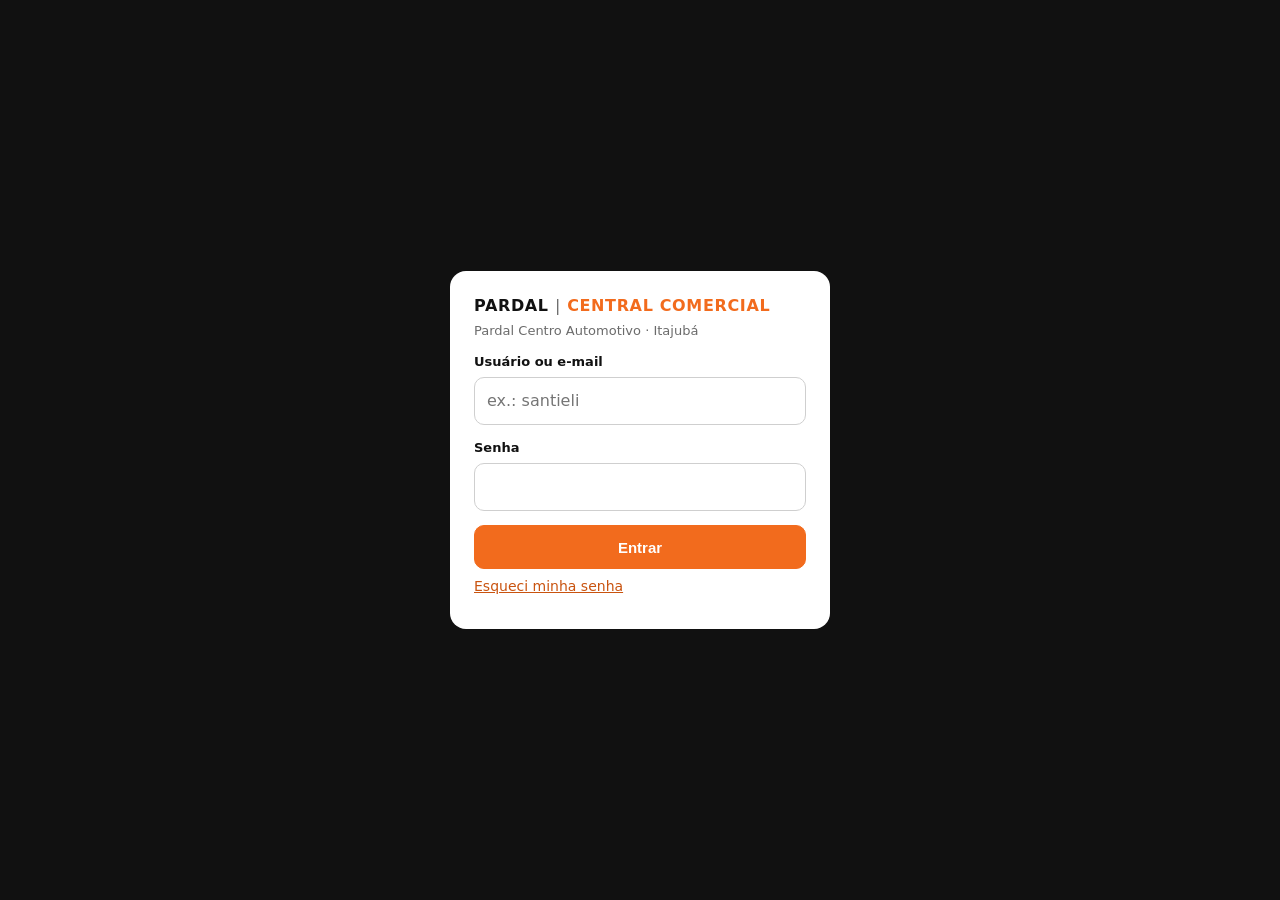
<file: index.html>
<!doctype html>
<html lang="pt-BR">
  <head>
    <meta charset="UTF-8" />
    <meta name="viewport" content="width=device-width, initial-scale=1, viewport-fit=cover" />
    <meta name="theme-color" content="#111111" />
    <meta name="apple-mobile-web-app-capable" content="yes" />
    <meta name="apple-mobile-web-app-title" content="Pardal" />
    <meta name="robots" content="noindex, nofollow" />
    <title>Pardal | Central Comercial</title>
    <script type="module" crossorigin src="/index-DRaumdiI.js"></script>
    <link rel="stylesheet" crossorigin href="/index-CIQeA9qI.css">
  </head>
  <body>
    <div id="root"></div>
  </body>
</html>
</file>
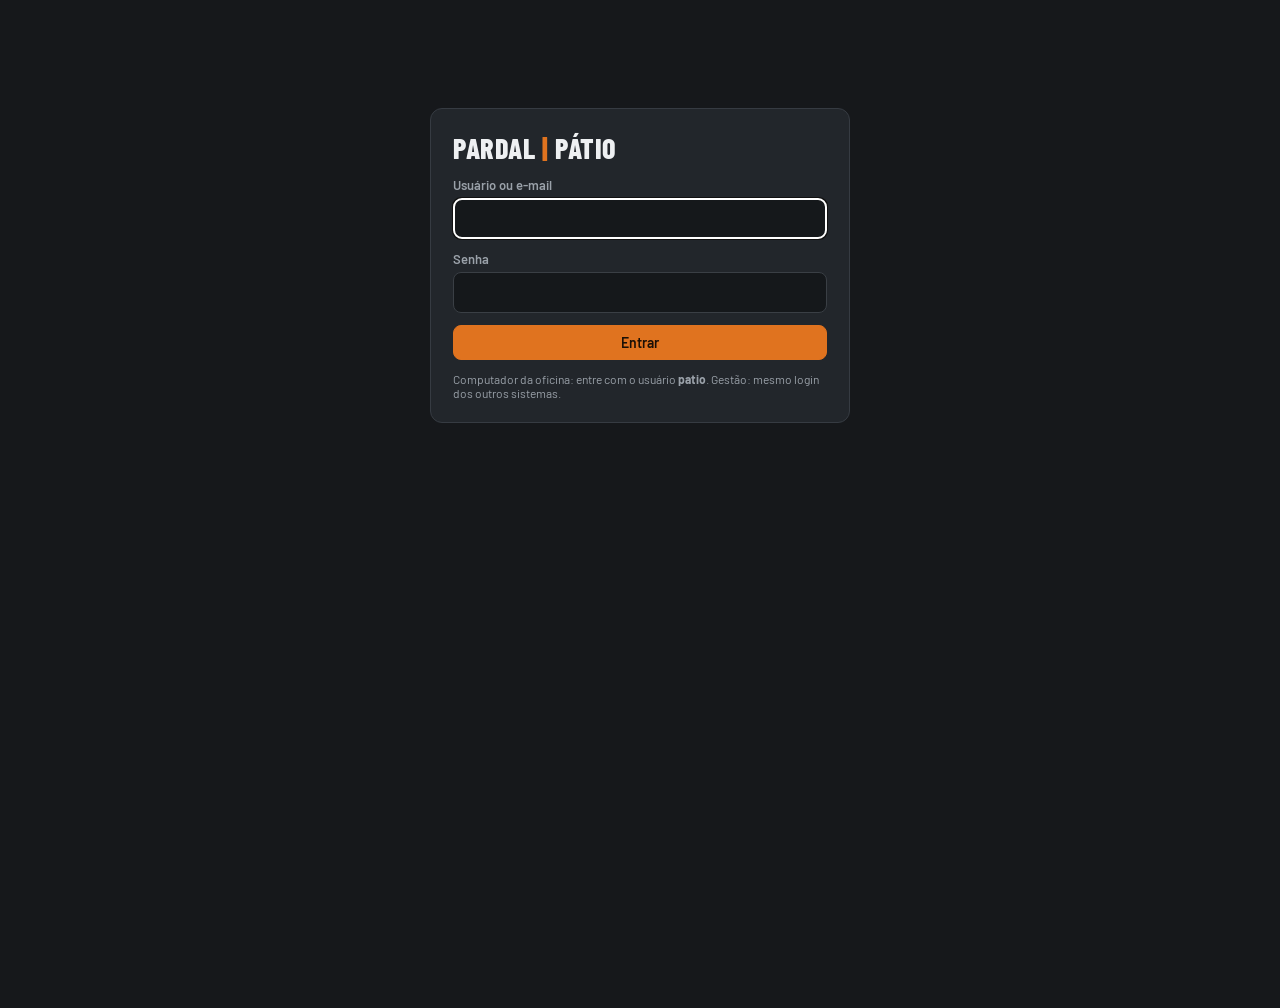
<file: patio.html>
<!doctype html>
<html lang="pt-BR"><head><meta charset="utf-8"><meta name="viewport" content="width=device-width,initial-scale=1,viewport-fit=cover">
<title>Pardal | Pátio</title>
<meta name="theme-color" content="#16181b">
<link rel="preconnect" href="https://fonts.googleapis.com">
<link rel="stylesheet" href="https://fonts.googleapis.com/css2?family=Barlow:wght@500;600;700&family=Barlow+Condensed:wght@600;700;800&display=swap">
<style>*{box-sizing:border-box}
/* Layout: quadro preto da oficina em tela cheia — 5 colunas fixas com cabeçalho laranja, cartões tipo post-it amarelo. Tema único escuro, como o quadro físico. */
:root{
  --quadro:#16181b; --coluna:#1e2125; --linha:#c8621a; --laranja:#e0731f;
  --postit:#f6e7a6; --postit-tx:#2a2618; --postit-sub:#6d6440;
  --tx:#eef0f2; --tx2:#9aa1a9; --ok:#2f9e5b; --alerta:#e3a21a; --atraso:#d64534;
  --f-titulo:"Barlow Condensed", "Arial Narrow", system-ui, sans-serif;
  --f-texto:"Barlow", system-ui, -apple-system, "Segoe UI", sans-serif;
  color-scheme: dark;
}
html,body{height:100%}
body{background:var(--quadro);color:var(--tx);font-family:var(--f-texto);margin:0;overflow:hidden}
.app{height:100%;display:flex;flex-direction:column;gap:10px;padding-block:10px 12px;padding-left:max(16px, env(safe-area-inset-left,0px));padding-right:max(16px, env(safe-area-inset-right,0px));box-sizing:border-box}
header{display:flex;align-items:center;gap:14px;flex-wrap:wrap}
.marca{font-family:var(--f-titulo);font-weight:800;font-size:clamp(20px,2.2vw,30px);letter-spacing:.02em;text-transform:uppercase}
.marca span{color:var(--laranja)}
.demo{font-size:12px;color:var(--tx2);border:1px dashed #3a3f45;border-radius:6px;padding:2px 8px}
.leg{display:flex;gap:8px;flex-wrap:wrap;margin-left:auto}
.leg span{display:inline-flex;align-items:center;gap:5px;font-size:13px;color:var(--tx2)}
.relogio{font-family:var(--f-titulo);font-weight:700;font-size:clamp(22px,2.4vw,34px);font-variant-numeric:tabular-nums;min-width:4ch;text-align:right}
.bt{font:600 14px var(--f-texto);border-radius:8px;border:1px solid #3a3f45;background:#24282d;color:var(--tx);padding:8px 14px;cursor:pointer}
.bt:hover{border-color:var(--laranja)}
.bt.pri{background:var(--laranja);border-color:var(--laranja);color:#1b1006}
.bt:focus-visible,.card:focus-visible{outline:3px solid #fff;outline-offset:2px}
.quadro{flex:1;min-height:0;display:grid;grid-template-columns:repeat(5,minmax(0,1fr));gap:0;border:2px solid #000;border-radius:6px;background:var(--coluna)}
.col{display:flex;flex-direction:column;min-width:0;min-height:0;border-right:3px solid var(--linha)}
.col:last-child{border-right:0}
.col h2{margin:0;padding:10px 8px 8px;text-align:center;font:800 clamp(15px,1.5vw,22px)/1.05 var(--f-titulo);color:var(--laranja);text-transform:uppercase;letter-spacing:.03em;border-bottom:2px solid #2c3036}
.col h2 small{display:block;font-size:.7em;color:var(--tx2);font-weight:700;margin-top:2px}
.lista{flex:1;overflow-y:auto;padding:10px;display:flex;flex-direction:column;gap:10px}
.col.sobre .lista{background:rgba(224,115,31,.08);outline:2px dashed var(--laranja);outline-offset:-6px}
.card{background:var(--postit);color:var(--postit-tx);border-radius:3px;padding:9px 10px 8px;box-shadow:0 2px 0 rgba(0,0,0,.35);cursor:grab;touch-action:none;user-select:none;display:grid;grid-template-columns:1fr auto;gap:2px 8px;align-items:start;position:relative}
.card .pl{font:800 clamp(17px,1.55vw,24px)/1 var(--f-titulo);letter-spacing:.04em}
.card .mod{font:700 clamp(13px,1.05vw,16px)/1.15 var(--f-texto);grid-column:1/-1}
.card .srv{font:500 clamp(12px,.95vw,14px)/1.2 var(--f-texto);color:var(--postit-sub);grid-column:1/-1;white-space:nowrap;overflow:hidden;text-overflow:ellipsis}
.mec{width:30px;height:30px;border-radius:50%;display:grid;place-items:center;font:800 13px var(--f-titulo);color:#fff;letter-spacing:.02em;flex:0 0 auto}
.tempo{grid-column:1/-1;justify-self:start;margin-top:4px;font:700 13px var(--f-texto);font-variant-numeric:tabular-nums;border-radius:999px;padding:2px 9px;background:rgba(0,0,0,.08)}
.tempo.ok{color:#1d6b3e}
.tempo.alerta{background:var(--alerta);color:#2a1d00}
.tempo.atraso{background:var(--atraso);color:#fff;animation:pisca 1.6s ease-in-out infinite}
.parado{grid-column:1/-1;font-size:12px;color:var(--postit-sub)}
.obs{grid-column:1/-1;margin-top:3px;font:700 12px/1.25 var(--f-texto);background:#ffd43b;color:#3a2a00;border-radius:3px;padding:2px 6px;white-space:nowrap;overflow:hidden;text-overflow:ellipsis}
.obs.grande{white-space:normal;font-size:15px;padding:6px 9px;margin:6px 0}
.opc{font-weight:400;opacity:.65;font-size:.85em}
.obs-linha{display:flex;gap:8px;align-items:center}.obs-linha input{flex:1}
#f-corx,#f-obc{margin-top:6px}
[hidden]{display:none!important}
.card .cli{grid-column:1/-1;font:600 clamp(12px,.95vw,14px)/1.2 var(--f-texto);color:var(--postit-tx);white-space:nowrap;overflow:hidden;text-overflow:ellipsis}
.pronto,.espera{grid-column:1/-1;justify-self:start;margin-top:4px;font:700 12px/1.25 var(--f-texto);color:#fff;background:#2c5fb3;border-radius:6px;padding:3px 8px}
.pronto.cobra-orc{background:var(--atraso);animation:pisca 1s ease-in-out infinite}
.chip.azul.on{background:#2c5fb3;border-color:#2c5fb3;color:#fff}
.bolinha{display:inline-block;width:10px;height:10px;border-radius:50%}
.card .sai{grid-column:1/-1;margin-top:6px;font:700 13px var(--f-texto);color:#fff;background:#2f8a3a;border:0;border-radius:6px;padding:7px 10px;cursor:pointer}
.card .sai.conf{background:var(--atraso)}
.entregar{grid-column:1/-1;justify-self:start;margin-top:4px;font:800 12.5px/1.25 var(--f-texto);color:#1d2125;background:#fff;border:2px solid #1d2125;border-radius:6px;padding:2px 7px}
.entregar.perto{background:#ffd43b;border-color:#8a6d00}
.entregar.passou{background:var(--atraso);border-color:var(--atraso);color:#fff;animation:pisca 1s ease-in-out infinite}
#f-edl{margin-top:6px}#f-edl input{max-width:180px}
.marca-pos{height:4px;border-radius:4px;background:var(--laranja,#f08a24);margin:2px 0;box-shadow:0 0 8px rgba(240,138,36,.7)}
.card.atrasado{box-shadow:0 0 0 3px var(--atraso),0 2px 0 rgba(0,0,0,.35)}
@keyframes pisca{50%{opacity:.6}}
.fantasma{position:fixed;pointer-events:none;z-index:50;opacity:.92;transform:rotate(2deg);box-shadow:0 12px 24px rgba(0,0,0,.5)}
.vend{grid-column:1/-1;margin-top:4px;font:600 12px var(--f-texto);color:var(--postit-sub);border-top:1px dashed rgba(0,0,0,.18);padding-top:4px}
.vend.cobra{color:#fff;background:#2c5fb3;border-top:0;border-radius:6px;padding:3px 8px;justify-self:start;font-weight:700}
#f-pl{text-transform:uppercase;letter-spacing:.04em}
.barra{grid-column:1/-1;height:6px;border-radius:99px;background:rgba(0,0,0,.12);overflow:hidden;margin-top:5px}
.barra i{display:block;height:100%;border-radius:99px;background:var(--ok);transition:width .6s ease}
.barra i.alerta{background:var(--alerta)}
.barra i.atraso{background:var(--atraso)}
.card.chama{animation:chama .9s ease-in-out infinite}
@keyframes chama{50%{transform:scale(1.035);box-shadow:0 0 0 4px #fff,0 0 22px rgba(255,255,255,.55)}}
@media (prefers-reduced-motion:reduce){.card.chama{animation:none;outline:4px solid #fff}}
.obrig{color:var(--laranja);font-weight:700}
.chips.falta{outline:2px solid var(--atraso);outline-offset:4px;border-radius:8px}
.vazio{color:#4a5058;font-size:13px;text-align:center;padding:14px 4px}
/* folha de edição */
.fundo{position:fixed;inset:0;background:rgba(0,0,0,.6);display:grid;place-items:center;z-index:60;padding:16px}
.folha{background:#22262b;border:1px solid #363b42;border-radius:12px;width:min(460px,100%);max-height:90%;overflow:auto;padding:18px;display:flex;flex-direction:column;gap:12px;box-sizing:border-box}
.folha h3{margin:0;font:800 24px var(--f-titulo);text-transform:uppercase;color:var(--laranja)}
.folha label{display:flex;flex-direction:column;gap:5px;font-size:13px;color:var(--tx2);font-weight:600}
.folha input{font:600 16px var(--f-texto);background:#15181b;border:1px solid #3a3f45;border-radius:8px;color:var(--tx);padding:9px 10px}
.chips{display:flex;flex-wrap:wrap;gap:6px}
.chip{font:600 14px var(--f-texto);border-radius:999px;border:1px solid #3a3f45;background:#15181b;color:var(--tx);padding:6px 11px;cursor:pointer;display:inline-flex;align-items:center;gap:6px}
.chip.on{border-color:var(--laranja);background:#3a2410}
.chip .mec{width:20px;height:20px;font-size:10px}
.acoes{display:flex;gap:8px;flex-wrap:wrap}
.acoes .bt{flex:1}
.bt.del{background:transparent;color:#ff8a7a;border-color:#5a2c27}
.dica{font-size:12px;color:var(--tx2);margin:0}
@media (max-width:760px){
  body{overflow:auto}
  .app{height:auto}
  .quadro{grid-template-columns:repeat(5,minmax(220px,1fr));overflow-x:auto}
  .lista{max-height:none}
  .leg{margin-left:0;width:100%}
}
@media (prefers-reduced-motion:reduce){.tempo.atraso{animation:none}}

.mec.mini{width:20px;height:20px;font-size:10px}
body.login .app,body.login{overflow:auto}
.caixa{max-width:420px;margin:12vh auto 0;display:flex;flex-direction:column;gap:12px;background:#22262b;border:1px solid #363b42;border-radius:12px;padding:22px;box-sizing:border-box}
#app{height:100%}
body.login #app,body:not(.estacao):not(.visao) #app{padding-left:max(16px, env(safe-area-inset-left,0px));padding-right:max(16px, env(safe-area-inset-right,0px))}
.caixa label{display:flex;flex-direction:column;gap:5px;font-size:13px;color:var(--tx2);font-weight:600}
.caixa input{font:600 16px var(--f-texto);background:#15181b;border:1px solid #3a3f45;border-radius:8px;color:var(--tx);padding:10px}
.erro{background:#3a1814;border:1px solid #6b2a22;color:#ffb3a8;border-radius:8px;padding:8px 10px;font-size:14px}
.aviso{background:#3a2a0e;color:#ffd58a;border-radius:8px;padding:6px 10px;font-size:13px}
.dica.forte{font-size:15px;color:var(--tx)}
.acoes.col1{flex-direction:column}
.mrow{display:flex;gap:8px;align-items:center;flex-wrap:wrap}
.mrow input{font:600 15px var(--f-texto);background:#15181b;border:1px solid #3a3f45;border-radius:8px;color:var(--tx);padding:7px 9px;min-width:0}
.mrow #mn-n{flex:1 1 160px}
.mrow .sig{width:4.5em;text-transform:uppercase}
.mrow input[type=color]{width:44px;height:36px;padding:2px}
.mrow .chk{flex:1 1 140px;flex-direction:row!important;align-items:center;color:var(--tx)!important;font-size:15px!important}
.toast{position:fixed;left:50%;bottom:calc(20px + env(safe-area-inset-bottom,0px));transform:translateX(-50%);background:#f1f3f5;color:#16181b;font-weight:700;padding:10px 16px;border-radius:10px;z-index:80;max-width:90%}
body.visao .card{cursor:pointer}
@media (max-width:760px){
  body.visao .quadro{display:flex;flex-direction:column;overflow:visible;border:0;background:none;gap:12px}
  body.visao .col{border-right:0;background:var(--coluna);border-radius:8px;border-top:3px solid var(--linha)}
  body.visao .lista{display:grid;grid-template-columns:repeat(auto-fill,minmax(150px,1fr))}
  body.visao .relogio{display:none}
}
</style></head>
<body><div id="app"><div class="caixa"><div class="marca">Pardal <span>|</span> Pátio</div><p class="dica">Carregando…</p></div></div>
<script src="patio-supabase.js"></script>
<script src="patio-app.js"></script>
</body></html>
</file>
<file: index-CIQeA9qI.css>
:root{--preto: #111111;--branco: #ffffff;--laranja: #f26b1d;--laranja-escuro: #c9530f;--laranja-claro: #fdeee4;--cinza: #6b6b6b;--cinza-claro: #f3f3f3;--borda: #e3e3e3;--verde: #1d8a4c;--verde-claro: #e2f4ea;--vermelho: #d0312d;--vermelho-claro: #fbe4e3;--raio: 12px}*{box-sizing:border-box}html,body{margin:0}body{font-family:system-ui,-apple-system,Segoe UI,Roboto,Arial,sans-serif;background:var(--cinza-claro);color:var(--preto);font-size:15px;line-height:1.4;-webkit-text-size-adjust:100%;-webkit-tap-highlight-color:transparent}a{color:inherit}h1.pagina{font-size:22px;margin:4px 0 14px}h2.secao{font-size:13px;text-transform:uppercase;letter-spacing:.05em;color:var(--cinza);margin:22px 0 8px;display:flex;align-items:center;gap:8px}.app{min-height:100vh;padding-bottom:calc(68px + env(safe-area-inset-bottom))}.topo{position:sticky;top:0;z-index:20;background:var(--preto);color:var(--branco);display:flex;justify-content:space-between;align-items:center;gap:8px;padding:calc(10px + env(safe-area-inset-top)) 16px 10px}.marca{font-weight:800;letter-spacing:.04em;font-size:14px;white-space:nowrap}.marca span{color:var(--cinza);font-weight:400}.marca b{color:var(--laranja)}.usuario{display:flex;align-items:center;gap:10px;min-width:0}.usuario .nome{font-size:12px;color:#bbb;overflow:hidden;text-overflow:ellipsis;white-space:nowrap}.sair{background:none;border:1px solid #444;color:#fff;border-radius:8px;padding:6px 10px;font-size:13px}.menu{position:fixed;left:0;right:0;bottom:0;z-index:20;display:flex;background:var(--branco);border-top:1px solid var(--borda);padding-bottom:env(safe-area-inset-bottom)}.menu a{flex:1;min-width:0;display:flex;flex-direction:column;align-items:center;gap:2px;padding:8px 2px;font-size:10.5px;color:var(--cinza);text-decoration:none}.menu a span{overflow:hidden;text-overflow:ellipsis;white-space:nowrap;max-width:100%}.menu a.ativo{color:var(--laranja);font-weight:700}.conteudo{padding:16px;max-width:1180px;margin:0 auto}@media (max-width: 380px){.marca b{display:none}}@media (min-width: 900px){.app{padding-bottom:0;padding-left:210px}.topo{padding-left:226px;margin-left:-210px}.menu{top:0;bottom:0;right:auto;width:210px;flex-direction:column;border-top:0;border-right:1px solid var(--borda);padding-top:70px}.menu a{flex:none;flex-direction:row;gap:12px;padding:12px 20px;font-size:15px}.conteudo{padding:24px}}.card{background:var(--branco);border:1px solid var(--borda);border-radius:var(--raio);padding:14px;margin-bottom:10px}.card.clicavel{cursor:pointer}.card.urgente{border-left:4px solid var(--vermelho)}.card.atrasado{border-left:4px solid var(--laranja)}.card.ok{border-left:4px solid var(--verde)}.linha{display:flex;justify-content:space-between;align-items:flex-start;gap:10px}.linha>:first-child{min-width:0}.titulo{font-weight:700;font-size:16px;overflow-wrap:anywhere}.sub{color:var(--cinza);font-size:13px;overflow-wrap:anywhere}.valor{font-weight:800;font-size:17px;white-space:nowrap}.meta{display:flex;flex-wrap:wrap;gap:6px 12px;margin-top:6px;font-size:13px;color:#444}.desc{margin:8px 0 0;font-size:14px;white-space:pre-wrap;overflow-wrap:anywhere}.acoes{display:flex;flex-wrap:wrap;gap:8px;margin-top:12px}.grade2{display:grid;gap:10px}@media (min-width: 760px){.grade2{grid-template-columns:1fr 1fr}}.cols{display:grid;gap:16px}@media (min-width: 1000px){.cols{grid-template-columns:1fr 1fr}}.btn{min-height:44px;padding:0 16px;border-radius:10px;border:1px solid var(--preto);background:var(--branco);color:var(--preto);font-size:15px;font-weight:600;cursor:pointer;display:inline-flex;align-items:center;justify-content:center;gap:6px;text-decoration:none}.btn:disabled{opacity:.5;cursor:default}.btn.prim{background:var(--laranja);border-color:var(--laranja);color:var(--branco)}.btn.escuro{background:var(--preto);color:var(--branco)}.btn.ok{background:var(--verde);border-color:var(--verde);color:var(--branco)}.btn.perigo{border-color:var(--vermelho);color:var(--vermelho)}.btn.leve{border-color:var(--borda)}.btn.peq{min-height:38px;padding:0 12px;font-size:14px}.btn.bloco{width:100%}.btn-wa{border-color:#1d8a4c;color:#1d8a4c}.barra{display:flex;flex-wrap:wrap;gap:8px;align-items:center;justify-content:space-between;margin-bottom:12px}.campo{display:block;margin-bottom:14px}.rotulo{display:block;font-size:13px;font-weight:700;margin-bottom:6px}.dica{display:block;font-size:12px;color:var(--cinza);margin-top:4px}input,select,textarea{width:100%;min-height:48px;font:inherit;font-size:16px;padding:10px 12px;border:1px solid #cfcfcf;border-radius:10px;background:var(--branco);color:var(--preto)}textarea{min-height:80px;resize:vertical}input:focus,select:focus,textarea:focus{outline:2px solid var(--laranja);outline-offset:0;border-color:var(--laranja)}.form-card{background:var(--branco);border:1px solid var(--borda);border-radius:var(--raio);padding:16px;max-width:640px}.filtros{display:grid;grid-template-columns:repeat(auto-fit,minmax(150px,1fr));gap:8px;margin-bottom:12px}.filtros input,.filtros select{min-height:42px;font-size:15px}.chips{display:flex;gap:8px;overflow-x:auto;padding-bottom:2px;scrollbar-width:none}.chip{white-space:nowrap;border:1px solid #cfcfcf;background:var(--branco);border-radius:999px;padding:9px 14px;font-size:14px;cursor:pointer;color:var(--preto)}.chip.on{background:var(--preto);color:var(--branco);border-color:var(--preto)}.abas{display:flex;border-bottom:1px solid var(--borda);margin-bottom:14px;overflow-x:auto;scrollbar-width:none}.abas button{background:none;border:0;border-bottom:3px solid transparent;padding:12px 14px;font-size:15px;color:var(--cinza);white-space:nowrap;cursor:pointer}.abas button.on{color:var(--preto);border-bottom-color:var(--laranja);font-weight:700}.badge{display:inline-block;font-size:12px;font-weight:700;padding:3px 9px;border-radius:999px;background:var(--cinza-claro);color:#333;white-space:nowrap}.badge.laranja{background:var(--laranja-claro);color:var(--laranja-escuro)}.badge.verde{background:var(--verde-claro);color:var(--verde)}.badge.vermelho{background:var(--vermelho-claro);color:var(--vermelho)}.badge.escuro{background:var(--preto);color:var(--branco)}.kpis{display:grid;grid-template-columns:repeat(2,minmax(0,1fr));gap:10px}@media (min-width: 760px){.kpis{grid-template-columns:repeat(4,minmax(0,1fr))}}.kpi{background:var(--branco);border:1px solid var(--borda);border-radius:var(--raio);padding:12px 14px;min-width:0}.kpi .v{font-size:22px;font-weight:800;overflow-wrap:anywhere}.kpi .r{font-size:12.5px;color:var(--cinza)}.kpi.alerta-k{border-color:var(--vermelho)}.kpi.alerta-k .v{color:var(--vermelho)}.kpi.laranja-k .v{color:var(--laranja-escuro)}.tabela{width:100%;border-collapse:collapse;background:var(--branco);border-radius:var(--raio);overflow:hidden;font-size:14px}.tabela th,.tabela td{padding:10px;text-align:left;border-bottom:1px solid var(--borda)}.tabela th{font-size:12px;color:var(--cinza);text-transform:uppercase}.rolagem{overflow-x:auto;border:1px solid var(--borda);border-radius:var(--raio)}.kanban{display:flex;gap:12px;overflow-x:auto;scroll-snap-type:x mandatory;padding-bottom:10px;margin:0 -16px;padding-left:16px;padding-right:16px}.coluna{flex:0 0 86%;max-width:330px;scroll-snap-align:start;background:#e8e8e8;border-radius:var(--raio);padding:10px}.coluna h3{font-size:14px;margin:2px 4px 10px;display:flex;justify-content:space-between;gap:6px}.coluna .card{margin-bottom:8px}@media (min-width: 900px){.kanban{margin:0;padding-left:0;padding-right:0}.coluna{flex:0 0 250px}}.modal-fundo{position:fixed;top:0;right:0;bottom:0;left:0;z-index:50;background:#00000080;display:flex;align-items:flex-end;justify-content:center}.modal{background:var(--branco);width:100%;max-width:580px;max-height:92vh;overflow-y:auto;border-radius:16px 16px 0 0;padding:16px 16px calc(20px + env(safe-area-inset-bottom))}@media (min-width: 700px){.modal-fundo{align-items:center}.modal{border-radius:16px}}.modal-topo{display:flex;justify-content:space-between;align-items:center;margin-bottom:14px;gap:10px}.modal-topo h2{font-size:18px;margin:0}.fechar{background:var(--cinza-claro);border:0;border-radius:50%;width:36px;height:36px;font-size:22px;line-height:1;cursor:pointer;flex:none}.alerta{padding:10px 12px;border-radius:10px;font-size:14px;margin-bottom:12px;background:var(--laranja-claro);color:#6e3307;border:1px solid #f5c6a5}.alerta.erro{background:var(--vermelho-claro);color:#8b1c19;border-color:#f0b8b6}.alerta.ok{background:var(--verde-claro);color:#145c33;border-color:#b6e0c6}.carregando,.vazio{padding:24px;text-align:center;color:var(--cinza);background:var(--branco);border:1px dashed var(--borda);border-radius:var(--raio)}.em-breve{background:var(--branco);border:1px dashed #bbb;border-radius:var(--raio);padding:14px;margin-bottom:10px}.em-breve .titulo{margin-top:8px;font-size:15px}.demo{background:var(--preto);color:var(--laranja);text-align:center;font-size:12px;padding:4px;font-weight:700}.lista-busca{border:1px solid var(--borda);border-radius:10px;margin-top:6px;overflow:hidden}.lista-busca button{display:block;width:100%;text-align:left;background:var(--branco);border:0;border-bottom:1px solid var(--borda);padding:12px;cursor:pointer;font:inherit}.lista-busca button span{display:block;color:var(--cinza);font-size:13px}.selecionado{display:flex;justify-content:space-between;align-items:center;gap:10px;border:1px solid var(--laranja);background:var(--laranja-claro);border-radius:10px;padding:10px 12px}.historico{list-style:none;padding:0;margin:8px 0 0;font-size:13px}.historico li{padding:8px 0;border-bottom:1px solid var(--borda)}.historico li.sistema{color:var(--cinza);font-style:italic}.login{min-height:100vh;display:flex;align-items:center;justify-content:center;padding:20px;background:var(--preto)}.login .caixa{width:100%;max-width:380px;background:var(--branco);border-radius:16px;padding:24px}.login .marca{color:var(--preto);font-size:16px;margin-bottom:4px}.link{background:none;border:0;color:var(--laranja-escuro);font:inherit;font-size:14px;padding:8px 0;cursor:pointer;text-decoration:underline}.modal .chips,.form-card .chips{flex-wrap:wrap;overflow:visible}.ajuda{background:#fff8f2;border:1px solid #f5d2b8;border-radius:var(--raio);padding:12px 14px;margin-bottom:14px;font-size:14px}.ajuda-titulo{font-weight:800;margin-bottom:4px}.ajuda-texto{color:#4a3220}.ajuda-texto ol,.ajuda-texto ul{margin:6px 0 0;padding-left:20px}.ajuda .link{padding-bottom:0}.ajuda-reabrir{font-size:13px;padding:0 0 8px}.pergunta{border:0;padding:0;margin:0 0 16px}.pergunta legend{font-weight:800;font-size:15px;margin-bottom:8px;padding:0}.opcoes{display:grid;gap:8px}.opcao{display:flex;gap:12px;align-items:flex-start;text-align:left;width:100%;padding:12px 14px;border:2px solid var(--borda);border-radius:12px;background:var(--branco);font:inherit;color:var(--preto);cursor:pointer}.opcao small{display:block;color:var(--cinza);font-size:13px;margin-top:2px}.opcao.on{border-color:var(--laranja);background:var(--laranja-claro)}.opcao-marca{color:var(--laranja);font-size:18px;line-height:1.2}.passos{display:flex;list-style:none;padding:0;margin:0 0 16px;gap:4px}.passos li{flex:1;display:flex;flex-direction:column;align-items:center;gap:4px;font-size:11.5px;color:var(--cinza);text-align:center;position:relative}.passos li:not(:last-child):after{content:"";position:absolute;top:15px;left:calc(50% + 18px);right:calc(-50% + 18px);height:2px;background:var(--borda)}.passos .bola{width:30px;height:30px;border-radius:50%;display:flex;align-items:center;justify-content:center;font-weight:800;background:var(--cinza-claro);border:2px solid var(--borda);color:var(--cinza)}.passos li.atual .bola{background:var(--laranja);border-color:var(--laranja);color:#fff}.passos li.atual{color:var(--preto);font-weight:700}.passos li.feito .bola{background:var(--verde);border-color:var(--verde);color:#fff}.estrelas{display:flex;gap:6px}.estrelas button{font-size:36px;line-height:1;background:none;border:0;color:#d6d6d6;cursor:pointer;padding:2px}.estrelas button.on{color:var(--laranja)}.escala{display:flex;gap:8px;flex-wrap:wrap}.passo-card{border:2px solid var(--laranja);border-radius:var(--raio);padding:16px;background:#fff}.passo-card h3{margin:0 0 6px;font-size:17px}.mensagem-pronta{background:var(--cinza-claro);border-radius:10px;padding:10px 12px;font-size:14px;margin:10px 0;white-space:pre-wrap}.grande-num{font-size:28px;font-weight:800;line-height:1}.previa{background:var(--preto);color:#fff;border-radius:var(--raio);padding:14px;margin:12px 0}.previa .grande-num{color:var(--laranja)}.previa small{color:#bbb;display:block;margin-top:4px}.barra-progresso{height:10px;background:var(--cinza-claro);border-radius:999px;overflow:hidden;margin-top:8px}.barra-progresso>div{height:100%;background:var(--laranja);border-radius:999px}.barra-progresso.ok>div{background:var(--verde)}.posicao{width:36px;height:36px;border-radius:50%;background:var(--cinza-claro);display:flex;align-items:center;justify-content:center;font-weight:800;flex:none}.posicao.p1{background:var(--laranja);color:#fff}.regra-linha{display:flex;justify-content:space-between;gap:10px;padding:10px 0;border-bottom:1px solid var(--borda);align-items:center}.regra-linha:last-child{border-bottom:0}.pct{font-size:20px;font-weight:800;color:var(--laranja-escuro);white-space:nowrap}.chat{display:flex;flex-direction:column;gap:8px;margin-top:12px;max-height:50vh;overflow-y:auto;padding:4px;background:var(--cinza-claro);border-radius:var(--raio)}.bolha{max-width:85%;padding:8px 12px;border-radius:12px;font-size:14px;white-space:pre-wrap;overflow-wrap:anywhere}.bolha.entrada{background:var(--branco);align-self:flex-start;border:1px solid var(--borda)}.bolha.saida{background:#fff0e6;align-self:flex-end;border:1px solid #f5d2b8}.bolha-rodape{font-size:11.5px;color:var(--cinza);margin-top:4px}.integ-card{border-left:4px solid var(--borda)}.integ-card.ativa{border-left-color:var(--verde)}.checklist{margin:8px 0 0;padding-left:20px;font-size:14px}.checklist li{margin-bottom:4px}.faixa-demo{background:var(--laranja);color:#fff;font-size:13px;padding:6px 16px;display:flex;gap:10px;align-items:center;justify-content:space-between;flex-wrap:wrap}.faixa-demo button{background:#0003;color:#fff;border:0;border-radius:8px;padding:5px 10px;font:inherit;font-size:12.5px;cursor:pointer}.aviso-demo{position:fixed;left:16px;right:16px;bottom:calc(84px + env(safe-area-inset-bottom));z-index:100;background:var(--preto);color:#fff;padding:12px 14px;border-radius:12px;font-size:14px;opacity:0;transform:translateY(10px);transition:opacity .2s,transform .2s;pointer-events:none;max-width:560px;margin:0 auto}.aviso-demo.visivel{opacity:1;transform:none;pointer-events:auto}.aviso-demo{display:flex;gap:12px;align-items:center}.aviso-demo .aviso-texto{flex:1;min-width:0;overflow-wrap:anywhere}.aviso-demo button{background:var(--laranja);color:#fff;border:0;border-radius:8px;padding:8px 14px;font:inherit;font-weight:700;cursor:pointer;flex:none}.perfis-demo{display:grid;gap:10px}.perfis-demo button{text-align:left;padding:14px;border:2px solid var(--borda);border-radius:12px;background:#fff;font:inherit;cursor:pointer}.perfis-demo button:hover,.perfis-demo button:focus-visible{border-color:var(--laranja)}.perfis-demo b{display:block;font-size:16px}.perfis-demo span{color:var(--cinza);font-size:13px}.painel-resposta{margin-bottom:18px}.relogio{text-align:right;flex:none}.relogio b{display:block;font-size:22px;line-height:1;font-variant-numeric:tabular-nums}.relogio small{color:var(--cinza);font-size:11.5px}.card.tempo-ok .relogio b{color:var(--preto)}.card.tempo-cobrar{border-left:4px solid var(--laranja)}.card.tempo-cobrar .relogio b{color:var(--laranja-escuro)}.card.tempo-passar{border-left:4px solid var(--vermelho);background:#fff8f7}.card.tempo-passar .relogio b{color:var(--vermelho)}.kpi.link{text-decoration:none;color:inherit;display:block;position:relative}.kpi.link:after{content:"›";position:absolute;right:12px;top:10px;color:var(--cinza);font-size:20px}.grade3{display:grid;grid-template-columns:repeat(3,minmax(0,1fr));gap:8px}.grade3 .sub{font-size:12px}.grade3 b{font-variant-numeric:tabular-nums}.comp-rolagem{overflow-x:auto;-webkit-overflow-scrolling:touch;border:1px solid var(--borda);border-radius:var(--raio);background:var(--branco);margin-top:12px}.comp{border-collapse:separate;border-spacing:0;width:100%;font-size:13px}.comp th,.comp td{padding:8px 7px;text-align:right;border-bottom:1px solid var(--borda);white-space:nowrap;vertical-align:top;min-width:84px}.comp td small{white-space:normal;max-width:96px;margin-left:auto}.comp th{background:var(--preto);color:var(--branco);font-weight:700;position:sticky;top:0}.comp td small{display:block;color:var(--cinza);font-size:11px;font-weight:400;margin-top:2px}.comp .comp-ind{text-align:left;position:sticky;left:0;background:var(--branco);z-index:1;font-weight:600;min-width:92px;max-width:104px;white-space:normal;box-shadow:1px 0 0 var(--borda)}.comp th.comp-ind{background:var(--preto);z-index:2}.comp .comp-grupo td{background:var(--cinza-claro);color:var(--laranja-escuro);font-weight:700;text-align:left;font-size:12px;text-transform:uppercase;letter-spacing:.04em;position:sticky;left:0}.comp td.comp-top{background:var(--verde-claro);color:var(--verde)}.comp-alertas{margin:6px 0 0;padding-left:18px;font-size:14px}.comp-alertas li{margin:2px 0}.saldo-pts{background:var(--preto);color:#fff;border-radius:var(--raio);padding:16px;display:grid;grid-template-columns:1fr auto;gap:4px 12px;align-items:end}.saldo-pts .rot{color:#aaa;font-size:12px;text-transform:uppercase;letter-spacing:.06em}.saldo-pts .valor{font-size:32px;font-weight:800;line-height:1;font-variant-numeric:tabular-nums}.saldo-pts .valor small{font-size:14px;color:#aaa}.saldo-pts .nivel{text-align:right;font-size:26px;line-height:1}.saldo-pts .nivel b{display:block;font-size:13px;color:#f0c45a}.saldo-pts .linha2{grid-column:1 / -1;display:flex;flex-wrap:wrap;gap:4px 14px;font-size:13px;color:#ccc;margin-top:6px}.saldo-pts .linha2 b{color:#fff}.saldo-pts .prox{grid-column:1 / -1}.saldo-pts .barra-pts{background:#333}.saldo-pts .falta{color:#aaa}.desafio{display:grid;grid-template-columns:40px 1fr auto;gap:4px 12px;align-items:start}.desafio .ic{font-size:24px;line-height:40px;height:40px;text-align:center;background:var(--cinza-claro);border-radius:10px}.desafio.feito .ic{background:var(--verde-claro)}.desafio .nome{font-weight:700}.desafio .regra{font-size:13px;color:var(--cinza)}.desafio .pts{font-weight:800;color:var(--laranja-escuro);white-space:nowrap;font-size:14px}.desafio.feito .pts{color:var(--verde)}.desafio .progresso{grid-column:2 / -1;min-width:0}.barra-pts{height:8px;border-radius:99px;background:var(--cinza-claro);overflow:hidden;margin-top:6px}.barra-pts>div{height:100%;background:var(--laranja);border-radius:99px}.desafio.feito .barra-pts>div{background:var(--verde)}.falta{font-size:12px;color:var(--cinza);margin-top:3px}.desafio.feito .falta{color:var(--verde);font-weight:600}.premios{display:grid;grid-template-columns:1fr 1fr;gap:10px}.premio{display:flex;flex-direction:column;gap:4px;margin:0}.premio .e{font-size:28px}.premio .custo{font-weight:800;color:var(--laranja-escuro)}.premio .btn{margin-top:auto}.rank{display:grid;grid-template-columns:36px 1fr auto;gap:10px;align-items:center;padding:8px 0;border-bottom:1px solid var(--borda)}.rank.eu{background:var(--laranja-claro);margin:0 -14px;padding-left:14px;padding-right:14px}.tab-desafios{width:100%;border-collapse:collapse;font-size:14px}.tab-desafios td{padding:8px 4px;border-bottom:1px solid var(--borda);vertical-align:middle}.tab-desafios input{width:76px;text-align:right}@media (max-width: 420px){.premios{grid-template-columns:1fr}}.kpi.verde-k .v{color:var(--verde)}.icone-menu{position:relative;display:inline-flex}.bolinha{position:absolute;top:-6px;right:-10px;background:var(--vermelho);color:#fff;font-size:11px;line-height:1;min-width:18px;height:18px;border-radius:9px;display:grid;place-items:center;padding:0 4px;font-style:normal}.aviso-novo,.aviso-ativar{display:flex;flex-wrap:wrap;gap:8px;align-items:center;justify-content:space-between;padding:10px 16px;font-size:14px}.aviso-novo{background:var(--laranja);color:#fff;position:sticky;top:0;z-index:30}.aviso-novo .btn.leve{background:transparent;color:#fff;border-color:#fff9}.aviso-ativar{background:var(--laranja-claro);border-bottom:1px solid var(--borda)}.menu a span.icone-menu{overflow:visible}.aviso-novo.urgente{background:var(--vermelho)}.aviso-novo .btn.prim{background:#fff;color:var(--preto);border-color:#fff}.termometro{position:relative;height:10px;background:#ece8e2;border-radius:99px;margin:10px 0 6px;overflow:visible}.termometro>div{height:100%;border-radius:99px;transition:width .3s}.termometro.verde>div{background:var(--verde)}.termometro.laranja>div{background:var(--laranja)}.termometro.vermelho>div{background:var(--vermelho)}.termometro>span{position:absolute;top:-3px;width:2px;height:16px;background:var(--preto);opacity:.5}.dia-nav{display:flex;align-items:center;gap:8px;margin-bottom:10px}.dia-nav-centro{flex:1;display:flex;align-items:center;justify-content:center;gap:10px}.dia-nav-centro b{font-size:17px;text-transform:capitalize}.dia-nav-centro input{width:auto;max-width:150px}
</file>
